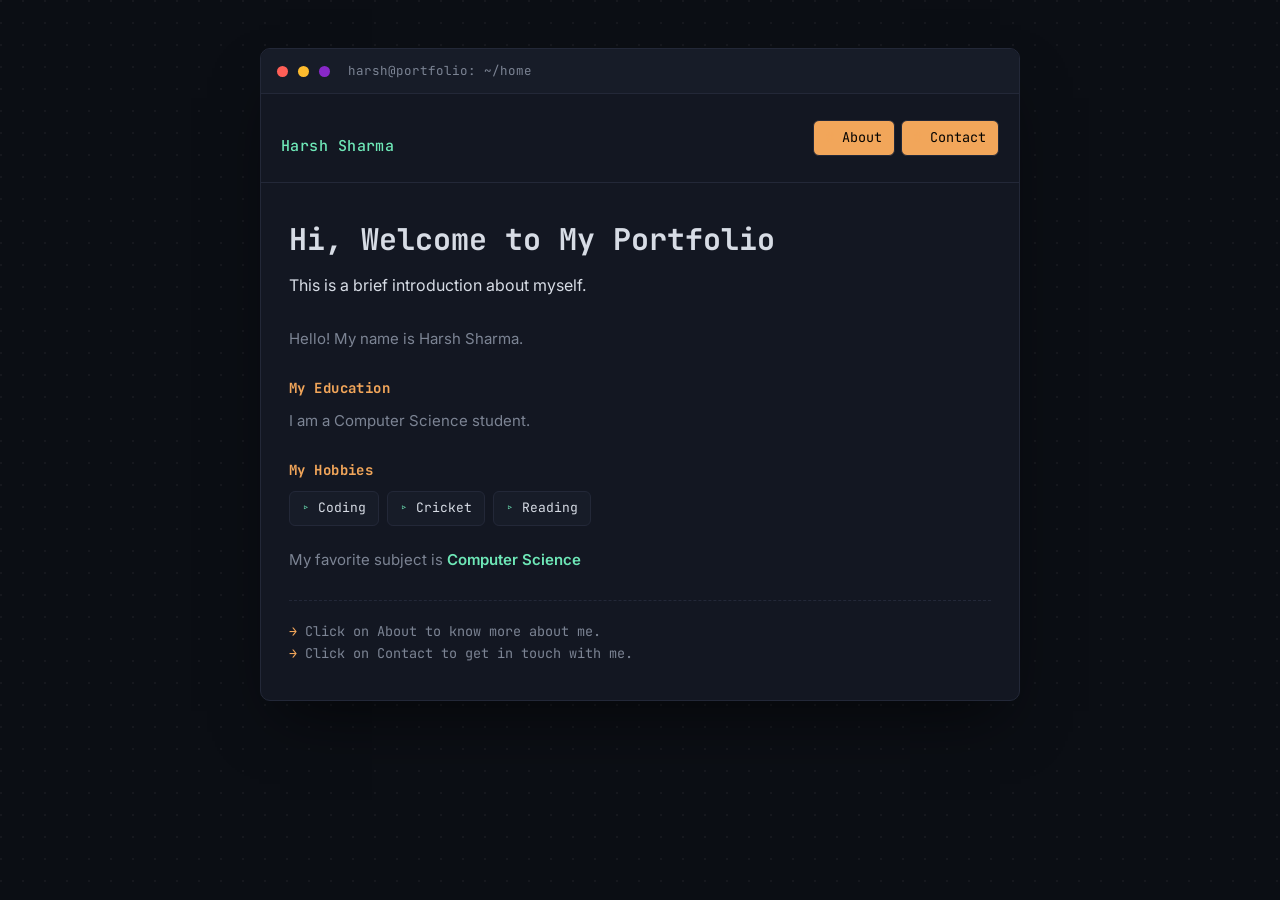
<file: index.html>
<!DOCTYPE html>
<html lang="en">
<head>
<meta charset="UTF-8">
<meta name="viewport" content="width=device-width, initial-scale=1.0">
<title>Harsh Sharma | Portfolio home page</title>
<link rel="preconnect" href="https://fonts.googleapis.com">
<link href="https://fonts.googleapis.com/css2?family=JetBrains+Mono:wght@400;500;700&family=Inter:wght@400;500;600&display=swap" rel="stylesheet">
<link rel="stylesheet" href="portfolio.css">
</head>
<body>

  <div class="window">
    <div class="titlebar">
      <span class="dot red"></span>
      <span class="dot yellow"></span>
      <span class="dot green"></span>
      <span class="titlebar-path">harsh@portfolio: ~/home</span>
    </div>

    <div class="container">
      <nav>
        <div class="logo">
          <h2>Harsh Sharma </h2>
        </div>

        <div class="menu-toggle" id="mobile-menu">
          <span class="bar"></span>
          <span class="bar"></span>
        </div>

        <div class="nav-menu" id="nav-menu">
          <a href="about.html">About</a>
          <a href="contact.html">Contact</a>
        </div>
      </nav>

      <div class="content">
        <div class="intro">
          
          <h1> Hi, Welcome to My Portfolio<span class="cursor"></span></h1>
          <p>This is a brief introduction about myself.</p>
        </div>

        <p>Hello! My name is Harsh Sharma.</p>

        <h2>My Education</h2>
        <p>I am a Computer Science student.</p>

        <h2>My Hobbies</h2>
        <ul class="hobbies">
          <li>Coding</li>
          <li>Cricket</li>
          <li>Reading</li>
        </ul>

        <p class="fav-subject">My favorite subject is <b>Computer Science</b></p>

        <hr>

        <div class="cta">
          <p><span>→</span> Click on About to know more about me.</p>
          <p><span>→</span> Click on Contact to get in touch with me.</p>
        </div>
      </div>
    </div>
  </div>

  <script>
    const menuToggle = document.getElementById('mobile-menu');
    const navMenu = document.getElementById('nav-menu');

    menuToggle.addEventListener('click', () => {
      menuToggle.classList.toggle('active');
      navMenu.classList.toggle('active');
    });
  </script>

</body>
</html>
</file>
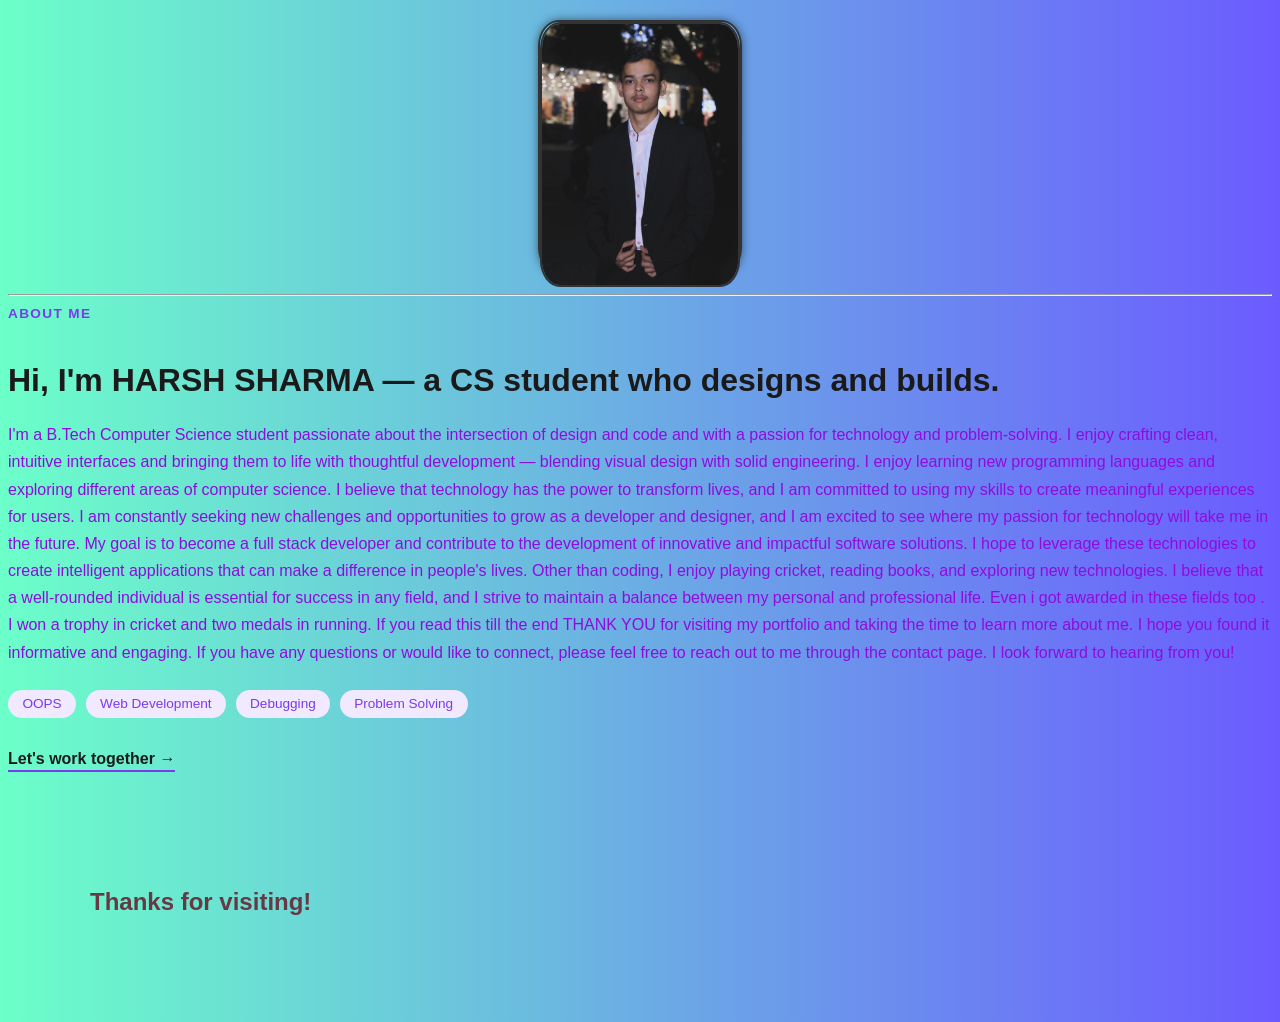
<file: about.html>
<!DOCTYPE html>
<html lang="en">
<head>
    <meta charset="UTF-8">
    <meta name="viewport" content="width=device-width, initial-scale=1.0">
    <title>Harsh Sharma | About</title>
    <link rel="stylesheet" href="about.css">
</head>
<body>
  <div class="image"><img src="harshphoto.jpeg" alt="Harsh" width="200" height="200"></div>  
  <hr>
    <div class="about__content">
      <span class="about__eyebrow">About Me</span>
      <h2 class="about__title">Hi, I'm HARSH SHARMA — a CS student who designs and builds.</h2>
      <p class="about__text">
        I'm a B.Tech Computer Science student passionate about the intersection of
        design and code and with a passion for technology and problem-solving. I enjoy crafting clean, intuitive interfaces and bringing
        them to life with thoughtful development — blending visual design with solid
        engineering. I enjoy learning new programming languages and exploring different areas of computer science. 

       I believe that technology has the power to transform lives, and I am committed to using my skills to create meaningful experiences for users. I am constantly seeking new challenges and opportunities to grow as a developer and designer, and I am excited to see where my passion for technology will take me in the future.

       My goal is to become a full stack developer and contribute to the development of innovative and impactful software solutions. I hope to leverage these technologies to create intelligent applications that can make a difference in people's lives. 

      Other than coding, I enjoy playing cricket, reading books, and exploring new technologies. I believe that a well-rounded individual is essential for success in any field, and I strive to maintain a balance between my personal and professional life.
       
      Even i got awarded in these fields too . I won a trophy in cricket and two medals in running.

     If you read this till the end THANK YOU for visiting my portfolio and taking the time to learn more about me. I hope you found it informative and engaging. If you have any questions or would like to connect, please feel free to reach out to me through the contact page. I look forward to hearing from you!

      </p>
      <div class="about__skills">
        <span>OOPS</span>
        <span>Web Development</span>
        <span>Debugging</span>
        <span>Problem Solving</span>
      </div>
      <a href="contact.html" class="about__cta">Let's work together →</a>
    </div>
     <section class="about" id="about">
  <div class="about__container">
    <h2>Thanks for visiting!</h2>
  </div>
</section>
  
  
 
</body>
</html>
</file>
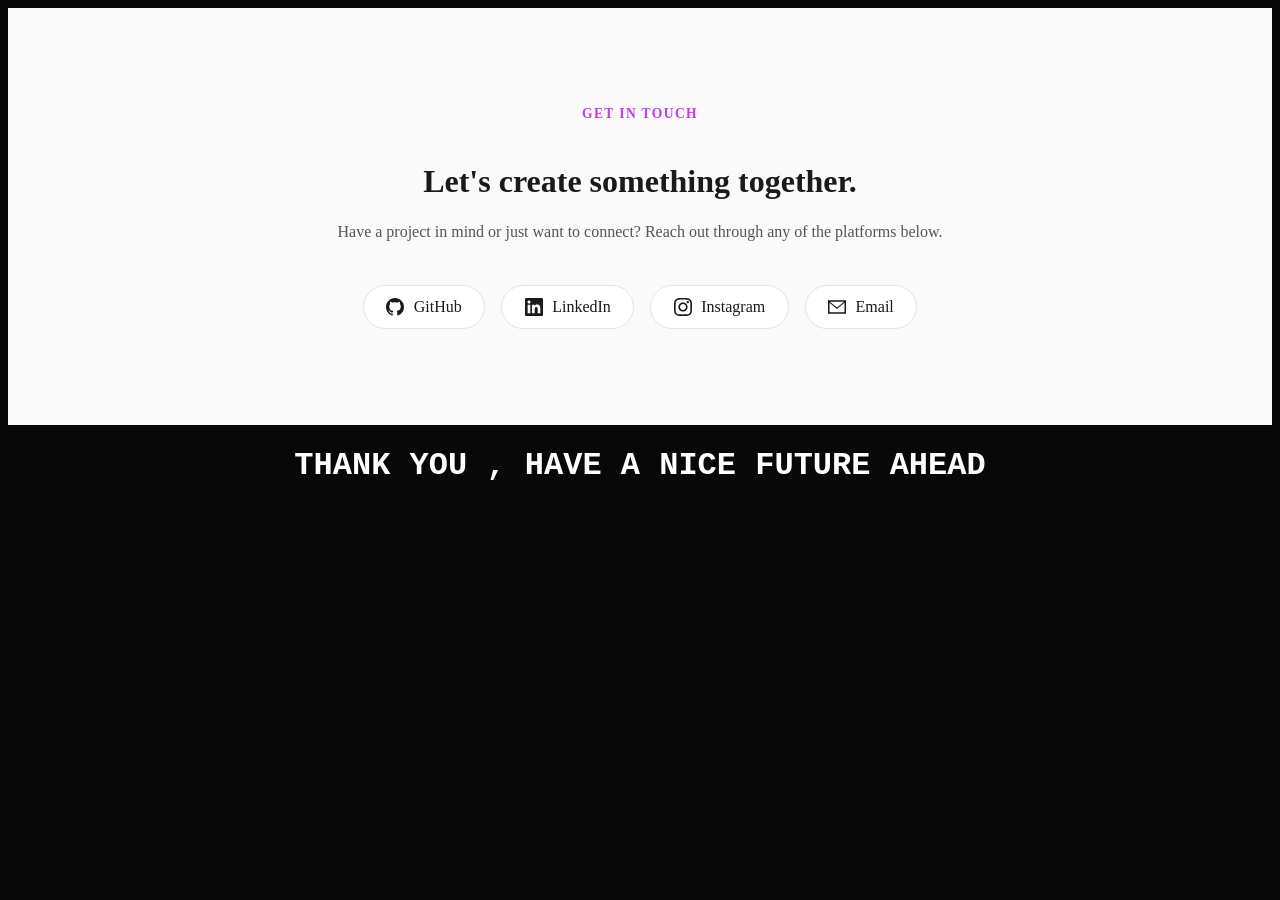
<file: contact.html>
<!DOCTYPE html>
<html lang="en">
<head>
    <meta charset="UTF-8">
    <meta name="viewport" content="width=device-width, initial-scale=1.0">
    <title>Harsh Sharma | Contact</title>
    <link rel="stylesheet" href="contact.css">
</head>
<body>
    <section class="contact" id="contact">
  <div class="contact__container">
    <span class="contact__eyebrow">Get In Touch</span>
    <h2 class="contact__title">Let's create something together.</h2>
    <p class="contact__text">
      Have a project in mind or just want to connect? Reach out through any of
      the platforms below.
    </p>

    <div class="contact__links">
      <a href="https://github.com/harshsharma212007" target="_blank" rel="noopener noreferrer" class="contact__link">
        <svg class="contact__icon" viewBox="0 0 24 24" fill="currentColor">
          <path d="M12 0C5.37 0 0 5.37 0 12c0 5.31 3.435 9.795 8.205 11.385.6.105.825-.255.825-.57 0-.285-.015-1.23-.015-2.235-3.015.555-3.795-.735-4.035-1.41-.135-.345-.72-1.41-1.23-1.695-.42-.225-1.02-.78-.015-.795.945-.015 1.62.87 1.845 1.23 1.08 1.815 2.805 1.305 3.495.99.105-.78.42-1.305.765-1.605-2.67-.3-5.46-1.335-5.46-5.925 0-1.305.465-2.385 1.23-3.225-.12-.3-.54-1.53.12-3.18 0 0 1.005-.315 3.3 1.23.96-.27 1.98-.405 3-.405s2.04.135 3 .405c2.295-1.56 3.3-1.23 3.3-1.23.66 1.65.24 2.88.12 3.18.765.84 1.23 1.905 1.23 3.225 0 4.605-2.805 5.625-5.475 5.925.435.375.81 1.095.81 2.22 0 1.605-.015 2.895-.015 3.3 0 .315.225.69.825.57A12.02 12.02 0 0024 12c0-6.63-5.37-12-12-12z"/>
        </svg>
        <span>GitHub</span>
      </a>

      <a href="https://www.linkedin.com/in/harsh-sharma-3a1964361/" target="_blank" rel="noopener noreferrer" class="contact__link">
        <svg class="contact__icon" viewBox="0 0 24 24" fill="currentColor">
          <path d="M20.447 20.452h-3.554v-5.569c0-1.328-.027-3.037-1.852-3.037-1.853 0-2.136 1.445-2.136 2.939v5.667H9.351V9h3.414v1.561h.049c.476-.9 1.637-1.85 3.37-1.85 3.601 0 4.267 2.37 4.267 5.455v6.286zM5.337 7.433c-1.144 0-2.063-.926-2.063-2.065 0-1.138.92-2.063 2.063-2.063 1.14 0 2.064.925 2.064 2.063 0 1.139-.925 2.065-2.064 2.065zm1.782 13.019H3.555V9h3.564v11.452zM22.225 0H1.771C.792 0 0 .774 0 1.729v20.542C0 23.227.792 24 1.771 24h20.451C23.2 24 24 23.227 24 22.271V1.729C24 .774 23.2 0 22.222 0h.003z"/>
        </svg>
        <span>LinkedIn</span>
      </a>

      <a href="https://www.instagram.com/not.__.harsh_/" target="_blank" rel="noopener noreferrer" class="contact__link">
        <svg class="contact__icon" viewBox="0 0 24 24" fill="currentColor">
          <path d="M12 2.163c3.204 0 3.584.012 4.85.07 3.252.148 4.771 1.691 4.919 4.919.058 1.265.069 1.645.069 4.849 0 3.205-.012 3.584-.069 4.849-.149 3.225-1.664 4.771-4.919 4.919-1.266.058-1.644.07-4.85.07-3.204 0-3.584-.012-4.849-.07-3.26-.149-4.771-1.699-4.919-4.92-.058-1.265-.07-1.644-.07-4.849 0-3.204.013-3.583.07-4.849.149-3.227 1.664-4.771 4.919-4.919 1.266-.057 1.645-.069 4.849-.069zm0-2.163c-3.259 0-3.667.014-4.947.072-4.358.2-6.78 2.618-6.98 6.98-.059 1.281-.073 1.689-.073 4.948 0 3.259.014 3.668.072 4.948.2 4.358 2.618 6.78 6.98 6.98 1.281.058 1.689.072 4.948.072 3.259 0 3.668-.014 4.948-.072 4.354-.2 6.782-2.618 6.979-6.98.059-1.28.073-1.689.073-4.948 0-3.259-.014-3.667-.072-4.947-.196-4.354-2.617-6.78-6.979-6.98-1.281-.059-1.69-.073-4.949-.073zm0 5.838c-3.403 0-6.162 2.759-6.162 6.162s2.759 6.163 6.162 6.163 6.162-2.759 6.162-6.163c0-3.403-2.759-6.162-6.162-6.162zm0 10.162c-2.209 0-4-1.79-4-4 0-2.209 1.791-4 4-4s4 1.791 4 4c0 2.21-1.791 4-4 4zm6.406-11.845c-.796 0-1.441.645-1.441 1.44s.645 1.44 1.441 1.44c.795 0 1.439-.645 1.439-1.44s-.644-1.44-1.439-1.44z"/>
        </svg>
        <span>Instagram</span>
      </a>

      <a href="mailto:harshsharma212007hs@gmail.com" class="contact__link">
        <svg class="contact__icon" viewBox="0 0 24 24" fill="currentColor">
          <path d="M0 3v18h24V3H0zm21.518 2L12 12.713 2.482 5h19.036zM2 19V6.351l10 8.351 10-8.351V19H2z"/>
        </svg>
        <span>Email</span>
      </a>
    </div>
  </div>
</section>
<h1>THANK YOU , HAVE A NICE FUTURE AHEAD <style>h1 { color: #fff; text-align: center;font-family: 'Courier New', Courier, monospace;}</style> </h1>
</body>
</html>
</file>
<file: portfolio.css>
:root{
    --bg:#0b0e14;
    --surface:#131722;
    --surface-2:#171c28;
    --border:#232838;
    --text:#d7dce5;
    --muted:#7c8494;
    --accent:#6ee7b7;
    --accent2:#f2a65a;
    --radius:10px;
    --mono:'JetBrains Mono', monospace;
    --sans:'Inter', sans-serif;
  }

  *{ box-sizing:border-box; margin:0; padding:0; }

  body{
    background:
      radial-gradient(circle at 1px 1px, rgba(255,255,255,0.045) 1px, transparent 1px) 0 0/22px 22px,
      var(--bg);
    color:var(--text);
    font-family:var(--sans);
    line-height:1.6;
    min-height:100vh;
    display:flex;
    align-items:flex-start;
    justify-content:center;
    padding:48px 16px;
  }

  .window{
    width:100%;
    max-width:760px;
    background:var(--surface);
    border:1px solid var(--border);
    border-radius:var(--radius);
    box-shadow:0 30px 60px -20px rgba(0,0,0,0.6);
    overflow:hidden;
  }

 
  .titlebar{
    display:flex;
    align-items:center;
    gap:10px;
    padding:12px 16px;
    background:var(--surface-2);
    border-bottom:1px solid var(--border);
  }
  .dot{ width:11px; height:11px; border-radius:50%; }
  .dot.red{ background:#ff5f57; }
  .dot.yellow{ background:#febc2e; }
  .dot.green{ background:#8828c8; }
  .titlebar-path{
    margin-left:8px;
    font-family:var(--mono);
    font-size:12.5px;
    color:var(--muted);
  }


  .container{ position:relative; } 

   nav{
    display:flex;
    align-items:center;
    justify-content:space-between;
    padding:14px 20px;
    border-bottom:1px solid var(--border);
    background:var(--surface);
  }
  
  .logo h2{
    font-family:var(--mono);
    font-size:15px;
    font-weight:500;
    color:var(--accent);
  }
 

  .nav-menu{
    display:flex;
    gap:6px;
  }

  .nav-menu a{
    font-family:var(--mono);
    font-size:13.5px;
    text-decoration:none;
    color:var(--muted);
    padding:6px 12px;
    border-radius:6px;
    border:1px solid transparent;
    transition:color .15s ease, border-color .15s ease, background .15s ease;
  }
  .nav-menu a::before{ content:"# "; color:var(--accent2); opacity:.8; }
  .nav-menu a:hover,
  .nav-menu a:focus-visible{
    color:var(--text);
    border-color:var(--border);
    background:var(--surface-2);
    outline:none;
  }
  .nav-menu a{
    color:var(--text);
    border-color:var(--border);
    background:var(--surface-2);
    background-color: #f2a65a;
    color: #000000fb;
  }

  .menu-toggle{
    display:none;
    flex-direction:column;
    gap:5px;
    cursor:pointer;
    padding:4px;
  }
  .menu-toggle .bar{
    width:22px;
    height:2px;
    background:var(--text);
    border-radius:2px;
    transition:transform .2s ease, opacity .2s ease;
}

 
  .content{
    padding:32px 28px 36px;
  }

  .prompt{
    font-family:var(--mono);
    font-size:13px;
    color:var(--muted);
    margin-bottom:6px;
  }
 

  h1{
    font-family:var(--mono);
    font-size:clamp(24px, 4vw, 30px);
    font-weight:700;
    color:var(--text);
    margin-bottom:10px;
  }
 
  .content > p{
    color:var(--muted);
    font-size:15px;
    max-width:56ch;
  }

  .intro{ margin-bottom:28px; }

  h2{
    font-family:var(--mono);
    font-size:14px;
    letter-spacing:.03em;
    color:var(--accent2);
    margin:26px 0 10px;
  }
  

  section p{ color:var(--text); font-size:15px; }

  ul.hobbies{
    list-style:none;
    display:flex;
    flex-wrap:wrap;
    gap:8px;
    margin-top:4px;
  }
  ul.hobbies li{
    font-family:var(--mono);
    font-size:13px;
    background:var(--surface-2);
    border:1px solid var(--border);
    color:var(--text);
    padding:6px 12px;
    border-radius:6px;
  }
  ul.hobbies li::before{ content:"▹ "; color:var(--accent); }

  .fav-subject{
    margin-top:22px;
    font-size:15px;
  }
  .fav-subject b{ color:var(--accent); font-weight:600; }

  hr{
    border:none;
    border-top:1px dashed var(--border);
    margin:28px 0 20px;
  }

  .cta p{
    font-family:var(--mono);
    font-size:13.5px;
    color:var(--muted);
  }
  .cta p span{ color:var(--accent2); } 


   /* @media (max-width: 560px){ */
    /* .menu-toggle{ display:flex; }
    .nav-menu{
      position:absolute;
      top:100%;
      right:0;
      left:0;
      flex-direction:column;
      gap:0;
      background:var(--surface-2);
      border-bottom:1px solid var(--border);
      max-height:0;
      overflow:hidden;
      transition:max-height .25s ease;
    }
    .nav-menu.active{ max-height:200px; }
    .nav-menu a{
      padding:12px 20px;
      border-radius:0;
      border-bottom:1px solid var(--border);
    }
    .menu-toggle.active .bar:nth-child(1){ transform:translateY(3.5px) rotate(45deg); }
    .menu-toggle.active .bar:nth-child(2){ transform:translateY(-3.5px) rotate(-45deg); }
  }   */

  @media (min-width:561px) {
    .menu-toggle{ display:none; }
  }

  .nav-menu {
    display: flex;
    position :static;
    max-height: none;
    overflow: visible;
    visibility: visible;
    flex-direction: row;
  }

  @media (min-width:561px) {
    .menu-toggle .bar{ 
      transform: none;
     }
  }
</file>
<file: about.css>
.image {
    text-align: center;
    margin: 20px 0;
    border: #333 solid 2px;
    border-radius: 10%;
    box-shadow: 0px 0px 10px rgba(0, 0, 0, 0.5);
    width: 200px;
    height: 250px;
    justify-content: center;
    align-items: center;
    position: relative;
    left: 50%;
    transform: translateX(-50%) scale(1) translateZ(0);
    overflow: visible; 
    transition: transform 0.4s cubic-bezier(0.2, 0.8, 0.2, 1), box-shadow 0.4s ease;
    perspective: 800px;
}

.image:hover {
    box-shadow: 0px 15px 35px rgba(0, 0, 0, 0.6);
    transform: translateX(-50%) scale(1.15) translateZ(40px);
    z-index: 10; 
}

.image img {
    max-width: 100%;
    height: auto;
    box-sizing: border-box;
    position: relative;
    justify-content: center;
    align-items: center;
    border-radius: 10%;
    border: #333 solid 2px;
}
h2{
    color:rgb(102, 57, 68);  
    margin-bottom: 10px;
}
p{
    color: rgb(29 28 27);
    line-height: 1.6;
    margin-bottom: 20px;
}
body{
    justify-content: center;
    align-items: center;
    height: 100vh;
     background-color: palevioletred; 
    background: linear-gradient(to right, #6bffc9, #6b5bff);
    color: rgb(196, 137, 26);
    box-sizing: border-box;
    font-family: Arial, sans-serif;
}
.about {
  padding: 6rem 2rem;
  background-color: linear-gradient(to right, #6bffc9, #6b5bff);
}

.about__container {
  max-width: 1100px;
  margin: 0 auto;
  display: grid;
  grid-template-columns: 1fr 1.4fr;
  gap: 3rem;
  align-items: center;
}
.about__eyebrow {
  display: inline-block;
  font-size: 0.85rem;
  letter-spacing: 0.1em;
  text-transform: uppercase;
  color: #7c3aed;
  font-weight: 600;
  margin-bottom: 0.75rem;
}

.about__title {
  font-size: 2rem;
  line-height: 1.3;
  margin-bottom: 1.25rem;
  color: #1a1a1a;
}

.about__text {
  font-size: 1rem;
  line-height: 1.7;
  color: #910bde;
  margin-bottom: 1.5rem;
}

.about__skills {
  display: flex;
  flex-wrap: wrap;
  gap: 0.6rem;
  margin-bottom: 2rem;
}

.about__skills span {
  padding: 0.4rem 0.9rem;
  border-radius: 999px;
  background: #f0e9ff;
  color: #7c3aed;
  font-size: 0.85rem;
  font-weight: 500;
}

.about__cta {
  display: inline-block;
  font-weight: 600;
  color: #1a1a1a;
  text-decoration: none;
  border-bottom: 2px solid #7c3aed;
  padding-bottom: 2px;
  transition: opacity 0.2s ease;
}

.about__cta:hover {
  opacity: 0.7;
}

@media (max-width: 768px) {
  .about__container {
    grid-template-columns: 1fr;
  }
}
</file>
<file: contact.css>
body{
  background-color: #080808; 
}
.contact {
  padding: 6rem 2rem;
  background: #fafafa;
  text-align: center;
}

.contact__container {
  max-width: 700px;
  margin: 0 auto;
}

.contact__eyebrow {
  display: inline-block;
  font-size: 0.85rem;
  letter-spacing: 0.1em;
  text-transform: uppercase;
  color: #bd3aed;
  font-weight: 600;
  margin-bottom: 0.75rem;
}

.contact__title {
  font-size: 2rem;
  line-height: 1.3;
  margin-bottom: 1rem;
  color: #1a1a1a;
}

.contact__text {
  font-size: 1rem;
  line-height: 1.7;
  color: #555;
  margin-bottom: 2.5rem;
}

.contact__links {
  display: flex;
  justify-content: center;
  flex-wrap: wrap;
  gap: 1rem;
}

.contact__link {
  display: flex;
  align-items: center;
  gap: 0.6rem;
  padding: 0.75rem 1.4rem;
  border-radius: 999px;
  background: #fff;
  border: 1px solid #e5e0f5;
  color: #1a1a1a;
  text-decoration: none;
  font-weight: 500;
  transition: all 0.2s ease;
}

.contact__link:hover {
  background: #ed3ade;
  border-color: #7c3aed;
  color: #fff;
}

.contact__icon {
  width: 18px;
  height: 18px;
}

@media (max-width: 500px) {
  .contact__links {
    flex-direction: column;
    width: 100%;
  }
}
</file>
